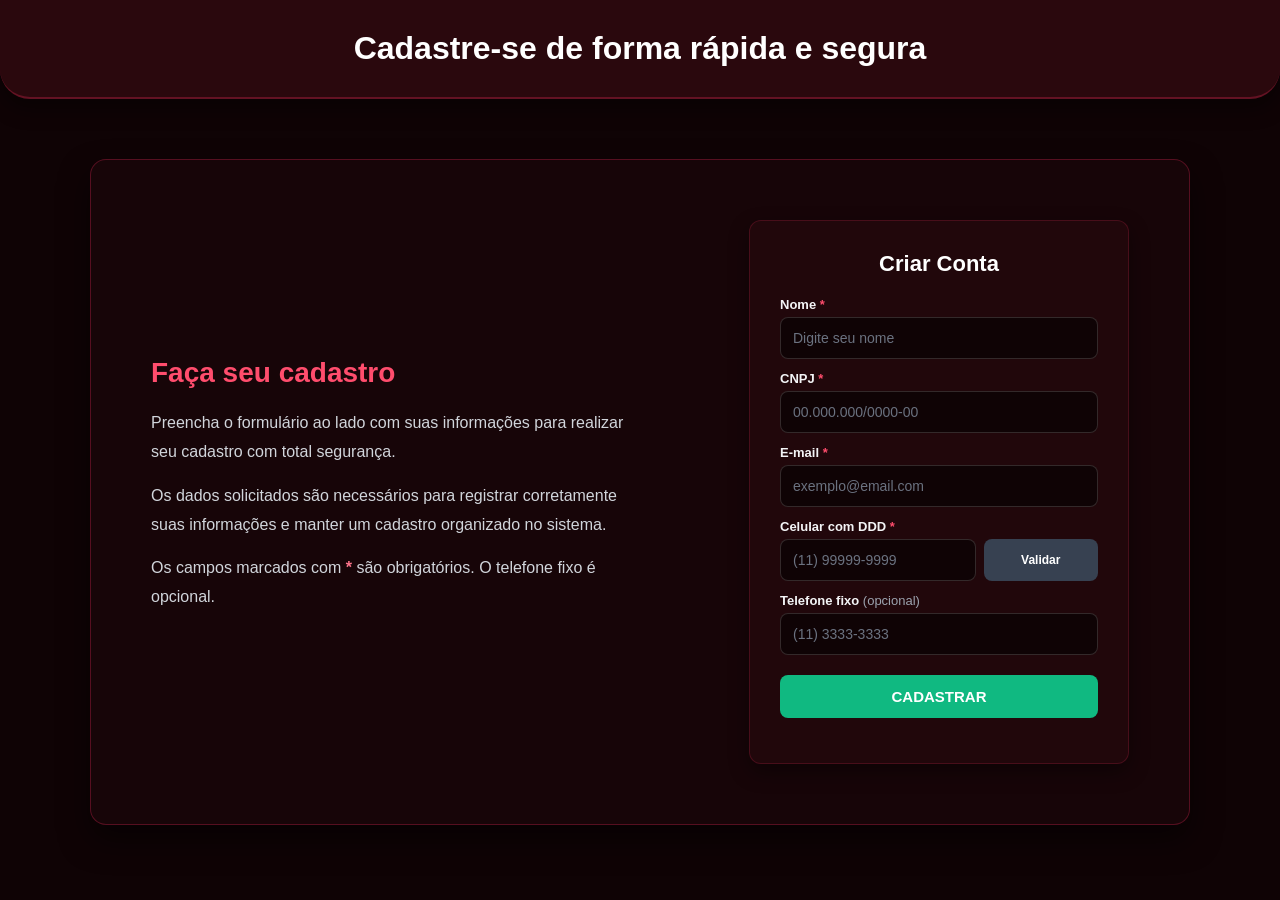
<file: index.html>
<!DOCTYPE html>
<html lang="pt-BR">

<head>

    <meta charset="UTF-8">

    <meta name="viewport" content="width=device-width, initial-scale=1.0">

    <title>Cadastro Exclusivo</title>

    <link rel="stylesheet" href="style.css">

</head>

<body>

    <!-- TÍTULO PRINCIPAL -->
    <h1 class="titulo-principal">
        Cadastre-se de forma rápida e segura
    </h1>


    <main class="principal" id="secao-principal">

        <!-- TEXTO DA ESQUERDA -->
        <section class="texto">

            <h2>Faça seu cadastro</h2>

            <p>
                Preencha o formulário ao lado com suas informações
                para realizar seu cadastro com total segurança.
            </p>

            <p>
                Os dados solicitados são necessários para registrar
                corretamente suas informações e manter um cadastro
                organizado no sistema.
            </p>

            <p>
                Os campos marcados com
                <strong class="obrigatorio">*</strong>
                são obrigatórios. O telefone fixo é opcional.
            </p>

        </section>


        <!-- FORMULÁRIO DA DIREITA -->
        <section class="formulario">

            <h2>Criar Conta</h2>

            <form id="formCadastro">

                <!-- NOME -->
                <label for="nome">
                    Nome
                    <span class="obrigatorio">*</span>
                </label>

                <input
                    type="text"
                    id="nome"
                    name="nome"
                    placeholder="Digite seu nome"
                    required
                >


                <!-- CNPJ -->
                <label for="cnpj">
                    CNPJ
                    <span class="obrigatorio">*</span>
                </label>

                <input
                    type="text"
                    id="cnpj"
                    name="cnpj"
                    placeholder="00.000.000/0000-00"
                    maxlength="18"
                    required
                >


                <!-- E-MAIL -->
                <label for="email">
                    E-mail
                    <span class="obrigatorio">*</span>
                </label>

                <input
                    type="email"
                    id="email"
                    name="email"
                    placeholder="exemplo@email.com"
                    required
                >


                <!-- CELULAR -->
                <label for="celular">
                    Celular com DDD
                    <span class="obrigatorio">*</span>
                </label>

                <div class="campo-celular">

                    <input
                        type="tel"
                        id="celular"
                        name="celular"
                        placeholder="(11) 99999-9999"
                        maxlength="15"
                        required
                    >

                    <button
                        type="button"
                        class="botao-validar"
                        id="botaoValidar"
                    >
                        Validar
                    </button>

                </div>


                <!-- TELEFONE FIXO -->
                <label for="telefone">
                    Telefone fixo
                    <span class="opcional">(opcional)</span>
                </label>

                <input
                    type="tel"
                    id="telefone"
                    name="telefone"
                    placeholder="(11) 3333-3333"
                    maxlength="14"
                >


                <!-- BOTÃO CADASTRAR -->
                <button
                    type="submit"
                    class="botao-cadastrar"
                >
                    CADASTRAR
                </button>


                <div
                    id="mensagem"
                    class="mensagem"
                ></div>

            </form>

        </section>

    </main>


    <!-- JavaScript externo -->
    <script src="script.js"></script>

</body>

</html>
</file>
<file: style.css>
* {
    box-sizing: border-box;
    margin: 0;
    padding: 0;
    font-family: 'Segoe UI', Tahoma, Geneva, Verdana, sans-serif;
}

/* =========================
   PÁGINA & FUNDO
========================= */
body {
    background: #0f0305;
    color: #ffffff;
    min-height: 100vh;
    overflow-x: hidden;
}

/* =========================
   TÍTULO PRINCIPAL
========================= */
.titulo-principal {
    text-align: center;
    font-size: 32px;
    color: #ffffff;
    padding: 30px 20px;
    background: #2a080d;
    border-bottom: 2px solid rgba(231, 40, 88, 0.3);
    height: auto;
    border-radius: 0 0 30px 30px;
    box-shadow: 0 10px 20px rgba(0, 0, 0, 0.4);
    
    opacity: 0;
    transform: translateY(-30px);
    animation: fadeInDown 0.8s ease forwards;
}

@keyframes fadeInDown {
    to {
        opacity: 1;
        transform: translateY(0);
    }
}

/* =========================
   ÁREA PRINCIPAL (SCROLL LEVE)
========================= */
.principal {
    max-width: 1100px;
    margin: 60px auto;
    padding: 60px;
    display: flex;
    align-items: center;
    justify-content: space-between;
    background: #170508;
    border: 1px solid rgba(231, 40, 88, 0.3);
    border-radius: 16px;
    gap: 60px;
    box-shadow: 0 15px 30px rgba(0, 0, 0, 0.5);

    opacity: 0;
    transform: translateY(40px);
    will-change: transform, opacity;
    transition: opacity 0.6s ease, transform 0.6s ease;
}

.principal.mostrar {
    opacity: 1;
    transform: translateY(0);
}

/* =========================
   TEXTO ESQUERDA
========================= */
.texto {
    flex: 1;
    max-width: 500px;
}

.texto h2 {
    font-size: 28px;
    color: #ff4d6d;
    margin-bottom: 20px;
}

.texto p {
    font-size: 16px;
    line-height: 1.8;
    color: #d1d5db;
    margin-bottom: 15px;
}

.texto strong {
    color: #ff758c;
}

/* =========================
   FORMULÁRIO
========================= */
.formulario {
    width: 380px;
    background: #21070b;
    padding: 30px;
    border-radius: 12px;
    border: 1px solid rgba(231, 40, 88, 0.2);
    box-shadow: 0 8px 20px rgba(0, 0, 0, 0.4);
}

.formulario h2 {
    text-align: center;
    color: #ffffff;
    margin-bottom: 20px;
    font-size: 22px;
}

/* =========================
   LABEL & INPUTS
========================= */
label {
    display: block;
    margin-top: 12px;
    margin-bottom: 5px;
    font-size: 13px;
    font-weight: 600;
    color: #f3f4f6;
}

.obrigatorio {
    color: #ff4d6d;
}

.opcional {
    color: #9ca3af;
    font-weight: normal;
}

input {
    width: 100%;
    padding: 12px;
    border: 1px solid rgba(255, 255, 255, 0.15);
    border-radius: 8px;
    font-size: 14px;
    background: #0f0305;
    color: #fff;
    transition: border-color 0.2s;
}

input::placeholder {
    color: #6b7280;
}

input:focus {
    outline: none;
    border-color: #ff4d6d;
    background: #170508;
}

/* =========================
   CELULAR
========================= */
.campo-celular {
    display: flex;
    gap: 8px;
}

.campo-celular input {
    width: 63%;
}

.botao-validar {
    width: 37%;
    border: none;
    border-radius: 8px;
    background: #374151;
    color: white;
    cursor: pointer;
    font-size: 12px;
    font-weight: bold;
    transition: background 0.2s;
}

.botao-validar:hover {
    background: #4b5563;
}

/* =========================
   BOTÃO CADASTRAR
========================= */
.botao-cadastrar {
    width: 100%;
    padding: 13px;
    margin-top: 20px;
    border: none;
    border-radius: 8px;
    background: #10b981;
    color: white;
    font-size: 15px;
    font-weight: bold;
    cursor: pointer;
    transition: background 0.2s;
}

.botao-cadastrar:hover {
    background: #059669;
}

/* =========================
   MENSAGEM
========================= */
.mensagem {
    text-align: center;
    margin-top: 15px;
    font-size: 14px;
    font-weight: bold;
}

/* =========================
   RESPONSIVIDADE
========================= */
@media (max-width: 900px) {
    body {
        padding: 15px;
    }

    .titulo-principal {
        font-size: 24px;
        border-radius: 0 0 20px 20px;
    }

    .principal {
        flex-direction: column;
        padding: 30px 20px;
        gap: 30px;
        margin: 30px auto;
    }

    .texto {
        max-width: 100%;
        text-align: center;
    }

    .formulario {
        width: 100%;
        max-width: 100%;
    }
}
</file>
